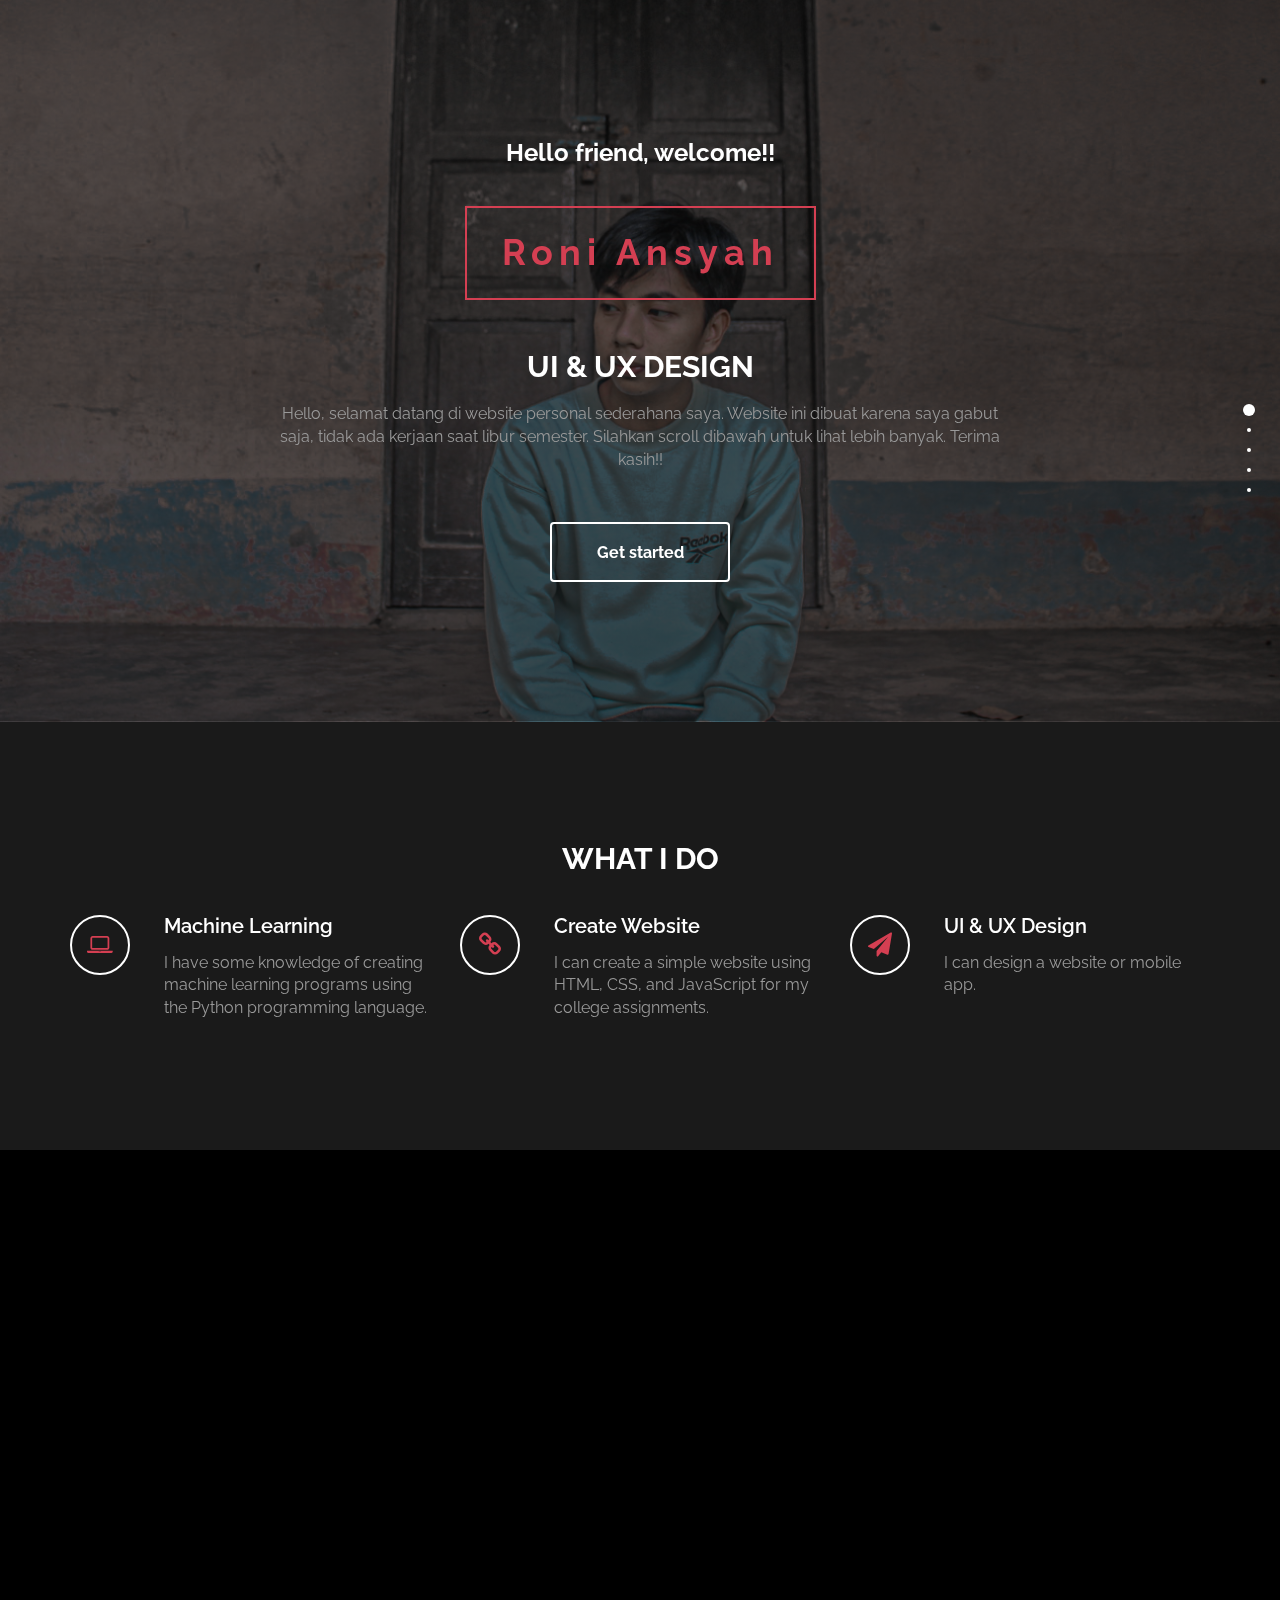
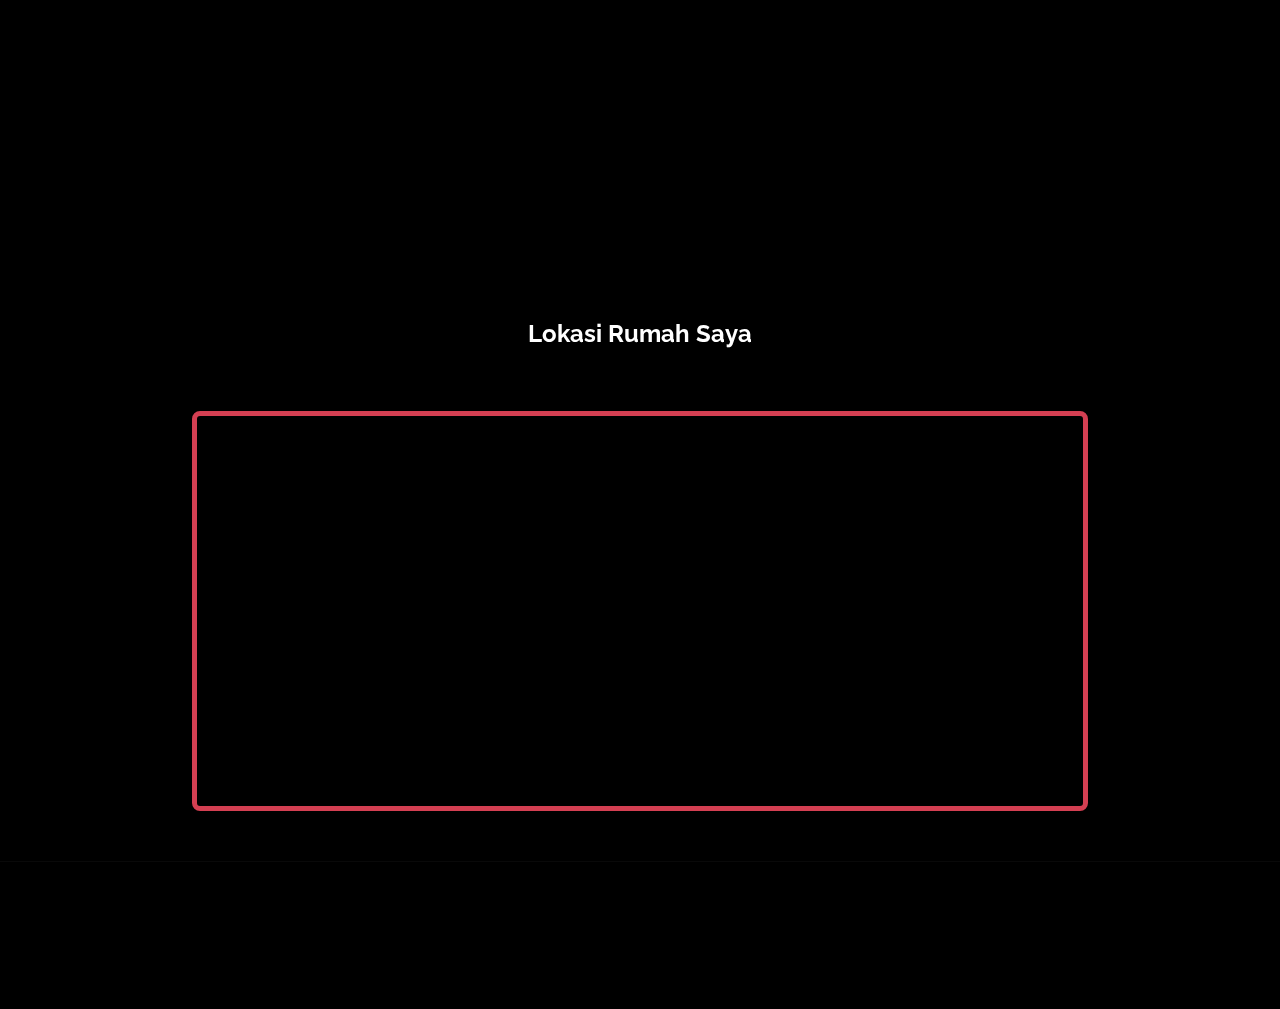
<file: home.html>
<!DOCTYPE html>
<html lang="en">
  <head>
    <meta charset="utf-8" />

    <title>Roni</title>
    <meta name="keywords" content="" />
    <meta name="description" content="" />
    <meta name="author" content="templatemo" />

    <meta http-equiv="X-UA-Compatible" content="IE=Edge" />
    <meta http-equiv="Content-Type" content="text/html; charset=UTF-8" />
    <meta name="viewport" content="width=device-width, initial-scale=1" />

    <!-- animate -->
    <link rel="stylesheet" href="css/animate.min.css" />
    <!-- bootstrap -->
    <link rel="stylesheet" href="css/bootstrap.min.css" />
    <!-- font-awesome -->
    <link rel="stylesheet" href="css/font-awesome.min.css" />
    <!-- google font -->
    <link href="http://fonts.googleapis.com/css?family=Raleway:400,300,700,800" rel="stylesheet" type="text/css"
    />
    <!-- fullpage -->
    <link rel="stylesheet" href="css/jquery.fullPage.css" />
    <!-- custom -->
    <link rel="stylesheet" href="css/templatemo-style.css" />
  </head>
  <body>
    <div id="fullpage">
      <!-- start home -->
      <div id="home" class="section">
        <div class="container">
          <div class="row">
            <div class="col-md-2"></div>
            <div class="col-md-8 wow fadeIn" data-wow-delay="0.9s">
              <h3>Hello friend, welcome!!</h3>
              <h1>Roni Ansyah</h1>
              <h2 class="rotate">
                UI &AMP; UX DESIGN, STUDENT, INFORMATICS ENGINEERING, UNIVERSITY
                OF MUHAMMADIYAH PONTIANAK
              </h2>
              <p>
                Hello, selamat datang di website personal sederahana saya.
                Website ini dibuat karena saya gabut saja, tidak ada kerjaan
                saat libur semester. Silahkan scroll dibawah untuk lihat lebih
                banyak. Terima kasih!!
              </p>
              <a
                href="#work"
                class="btn btn-default smoothScroll wow fadeInUp"
                data-wow-delay="1s"
                >Get started</a
              >
            </div>
            <div class="col-md-2"></div>
          </div>
        </div>
      </div>
      <!-- end home -->

      <!-- start work -->
      <div id="work" class="section">
        <div class="container">
          <div class="row">
            <div class="col-md-12 wow bounce">
              <h2>WHAT I DO</h2>
            </div>
          </div>

          <div class="row">
            <div class="col-md-4 col-xs-11 wow fadeInUp" data-wow-delay="0.6s">
              <div class="media">
                <div class="media-object media-left">
                  <i class="fa fa-laptop"></i>
                </div>
                <div class="media-body">
                  <h3 class="media-heading">Machine Learning</h3>
                  <p>
					I have some knowledge of creating machine learning programs using the Python programming language.
                  </p>
                </div>
              </div>
            </div>

            <div class="col-md-4 col-xs-11 wow fadeInUp" data-wow-delay="0.6s">
              <div class="media">
                <div class="media-object media-left">
                  <i class="fa fa-link"></i>
                </div>
                <div class="media-body">
                  <h3 class="media-heading">Create Website</h3>
                  <p>
					I can create a simple website using HTML, CSS, and JavaScript for my college assignments.
                  </p>
                </div>
              </div>
            </div>

            <div class="col-md-4 col-xs-11 wow fadeInUp" data-wow-delay="0.6s">
              <div class="media">
                <div class="media-object media-left">
                  <i class="fa fa-paper-plane"></i>
                </div>
                <div class="media-body">
                  <h3 class="media-heading">UI &AMP; UX Design</h3>
                  <p>
					I can design a website or mobile app.
                  </p>
                </div>
              </div>
            </div>
          </div>
        </div>
      </div>
      <!-- end work -->

      <!-- start about -->
      <div id="about" class="section">
        <div class="container">
          <div class="row">
            <div
              class="col-md-6 col-xs-11 wow fadeInLeft"
              data-wow-delay="0.9s"
            >
              <h2>ABOUT RONI</h2>
              <h4>
                Student Majoring in Informatics Engineering at Muhammadiyah
                University Pontianak
              </h4>
              <p>
                Perkenalkan nama saya Roni, saya berasal dari kampung kecil yang
                berada di Kabupaten Sambas. Saat ini saya sedang menempuh
                pendidikan di salah satu Kampus yang ada di Kalimantan Barat
              </p>
              <p>
                Saya percaya bahwa melalui perjalanan pendidikan ini, saya akan
                mempersiapkan diri dengan baik untuk berkontribusi dalam
                industri teknologi yang semakin berkembang. Saya sangat
                bersemangat untuk mengejar karier yang memungkinkan saya terus
                belajar dan menciptakan dampak positif dalam dunia teknologi.
              </p>
            </div>
            <div
              class="col-md-6 col-xs-11 wow fadeInRight"
              data-wow-delay="0.9s"
            >
              <span class="text-top">WEB DESIGN <small>85%</small></span>
              <div class="progress">
                <div
                  class="progress-bar progress-bar-danger"
                  role="progressbar"
                  aria-valuenow="60"
                  aria-valuemin="0"
                  aria-valuemax="100"
                  style="width: 85%"
                ></div>
              </div>
              <span>MOBILE APPS <small>80%</small></span>
              <div class="progress">
                <div
                  class="progress-bar progress-bar-danger"
                  role="progressbar"
                  aria-valuenow="80"
                  aria-valuemin="0"
                  aria-valuemax="100"
                  style="width: 80%"
                ></div>
              </div>
              <span>JAVA <small>70%</small></span>
              <div class="progress">
                <div
                  class="progress-bar progress-bar-danger"
                  role="progressbar"
                  aria-valuenow="60"
                  aria-valuemin="0"
                  aria-valuemax="100"
                  style="width: 70%"
                ></div>
              </div>
              <span>HTLM &AMP; CSS <small>90%</small></span>
              <div class="progress">
                <div
                  class="progress-bar progress-bar-danger"
                  role="progressbar"
                  aria-valuenow="60"
                  aria-valuemin="0"
                  aria-valuemax="100"
                  style="width: 90%"
                ></div>
              </div>
              <span>FIGMA <small>80%</small></span>
              <div class="progress">
                <div
                  class="progress-bar progress-bar-danger"
                  role="progressbar"
                  aria-valuenow="60"
                  aria-valuemin="0"
                  aria-valuemax="100"
                  style="width: 80%"
                ></div>
              </div>
              <span>PYTHON <small>65%</small></span>
              <div class="progress">
                <div
                  class="progress-bar progress-bar-danger"
                  role="progressbar"
                  aria-valuenow="60"
                  aria-valuemin="0"
                  aria-valuemax="100"
                  style="width: 65%"
                ></div>
              </div>
            </div>
          </div>
        </div>
      </div>
      <!-- end about -->

      <!-- start portfolio -->
      <div id="portfolio" class="section">
        <div class="container">
          <div class="row">
            <div class="col-md-12">
              <h2 class="wow bounce">PHOTO</h2>
            </div>
            <div class="col-md-4 col-xs-6 wow fadeIn" data-wow-delay="0.6s">
              <div class="portfolio-thumb">
                <img
                  src="images/1.jpeg"
                  class="img-responsive"
                  alt="portfolio img"
                />
                <div class="portfolio-overlay">
                  <h5>Author: Roni Ansyah</h5>
                </div>
              </div>
            </div>
            <div class="col-md-4 col-xs-6 wow fadeIn" data-wow-delay="0.6s">
              <div class="portfolio-thumb">
                <img
                  src="images/2.jpeg"
                  class="img-responsive"
                  alt="portfolio img"
                />
                <div class="portfolio-overlay">
                  <h5>Author: Roni Ansyah</h5>
                </div>
              </div>
            </div>
            <div class="col-md-4 col-xs-6 wow fadeIn" data-wow-delay="0.6s">
              <div class="portfolio-thumb">
                <img
                  src="images/3.jpeg"
                  class="img-responsive"
                  alt="portfolio img"
                />
                <div class="portfolio-overlay">
                  <h5>Author: Roni Ansyah</h5>
                </div>
              </div>
            </div>
            <div class="col-md-6 col-xs-6 wow fadeIn" data-wow-delay="0.6s">
              <div class="portfolio-thumb">
                <img
                  src="images/roni3.jpg"
                  class="img-responsive"
                  alt="portfolio img"
                />
                <div class="portfolio-overlay">
                  <h5>Author: Roni Ansyah</h5>
                </div>
              </div>
            </div>
			<div class="col-md-6 col-xs-6 wow fadeIn" data-wow-delay="0.6s">
				<div class="portfolio-thumb">
				  <img
					src="images/roni2.jpg"
					class="img-responsive"
					alt="portfolio img"
				  />
				  <div class="portfolio-overlay">
					<h5>Author: Roni Ansyah</h5>
				  </div>
				</div>
			  </div>
          </div>
        </div>
      </div>
      <!-- end portfolio -->

      <!-- start contact -->
      <div id="contact" class="section">
        <div class="container">
          <div class="row">
            <div
              class="col-lg-5 col-lg-offset-1 col-md-6 wow fadeInUp"
              data-wow-delay="0.6s"
            >
              <address>
                <p class="contact-title">CONTACT ME</p>
                <p><i class="fa fa-phone"></i> 628-584-9604-654</p>
                <p><i class="fa fa-envelope-o"></i> ronn.7ex@gmail.com</p>
                <p>
                  <i class="fa fa-map-marker"></i> Sambas. West Kalimantan. Indonesia
                </p>
              </address>
            </div>
            <div
              class="col-lg-6 col-md-6 col-xs-10 wow fadeInUp"
              data-wow-delay="0.6s"
            >
              <form role="form" method="post" action="#">
                <input
                  name="name"
                  type="text"
                  class="form-control"
                  id="name"
                  placeholder="Your Name"
                />
                <input
                  name="email"
                  type="email"
                  class="form-control"
                  id="email"
                  placeholder="Your Email"
                />
                <textarea
                  name="message"
                  rows="5"
                  class="form-control"
                  id="message"
                  placeholder="Your Message"
                ></textarea>
                <input
                  name="send"
                  type="submit"
                  class="form-control"
                  id="send"
                  value="SEND ME"
                />
              </form>
            </div>
            <div class="col-md-1 col-sm-1"></div>
          </div>
        </div>
      </div>

	  <!-- Maps -->
		<!-- Bagian HTML dari website Anda -->
		<div class="map-text">Lokasi Rumah Saya</div>
		<div class="my-map-container">
		  <!-- Google Maps Embed API -->
		  <iframe src="https://www.google.com/maps/embed?pb=!1m18!1m12!1m3!1d15956.294647859884!2d109.04044882891348!3d1.1069967992329723!2m3!1f0!2f0!3f0!3m2!1i1024!2i768!4f13.1!3m3!1m2!1s0x31e36385255c8d43%3A0xaeda31548dfb82b9!2sBengkel%20oleng!5e0!3m2!1sen!2sid!4v1690396796446!5m2!1sen!2sid" width="600" height="450" style="border:0;" allowfullscreen="" loading="lazy" referrerpolicy="no-referrer-when-downgrade"></iframe>
		</div>

	  <!-- End Maps -->
      <!-- end contact -->

      <!-- start footer -->
      <footer>
        <div class="container">
          <div class="row">
            <div class="col-md-12 wow fadeIn" data-wow-delay="0.9s">
              <p>
                Copyright &copy; 2023 Roni Personal Profile . Designed by Roni Ansyah
              </p>
              <hr />
              <ul class="social-icon">
                <li><a href="https://www.instagram.com/rnztyaa/" class="fa fa-instagram"></a></li>
              </ul>
            </div>
          </div>
        </div>
      </footer>
      <!-- end footer teks -->
    </div>

    <!-- jQuery -->
    <script src="js/jquery.js"></script>
    <!-- bootstrap -->
    <script src="js/bootstrap.min.js"></script>
    <!-- fullpage -->
    <script src="js/jquery.fullPage.js"></script>
    <!-- smoothScroll -->
    <script src="js/smoothscroll.js"></script>
    <!-- wow -->
    <script src="js/wow.min.js"></script>
    <!-- text rotater -->
    <script src="js/jquery.simple-text-rotator.js"></script>
    <!-- custom -->
    <script src="js/custom.js"></script>
  </body>
</html>
</file>
<file: css/templatemo-style.css>
body
{
	background: #000000;
	color: #999;
	font-family: 'Raleway', sans-serif;
	font-size: 16px;
	font-weight: 400;
}

/* start all section */
#home,
#home .fp-slide,
#home .fp-tableCell,

#work,
#work .fp-slide,
#work .fp-tableCell,

#about,
#about .fp-slide,
#about .fp-tableCell,

#contact,
#contact .fp-slide,
#contact .fp-tableCell,

#portfolio,
#portfolio .fp-slide,
#portfolio .fp-tableCell,

footer,
footer .fp-slide,
footer .fp-tableCell
{
    height: auto !important;
}

/* end all section */

/* start all heading */
h1,h2,h3,h4,h5
    {
        color: #ffffff;
        font-weight: bold;
    }
/* end all heading */

/* start all section */
#work, #about, #portfolio, #contact
    {
        padding-top: 100px;
        padding-bottom: 120px;
    }
/* end all section */

/* start simpletextrotator */
.rotating {
  display: inline-block;
  -webkit-transform-style: preserve-3d;
  -moz-transform-style: preserve-3d;
  -ms-transform-style: preserve-3d;
  -o-transform-style: preserve-3d;
  transform-style: preserve-3d;
  -webkit-transform: rotateX(0) rotateY(0) rotateZ(0);
  -moz-transform: rotateX(0) rotateY(0) rotateZ(0);
  -ms-transform: rotateX(0) rotateY(0) rotateZ(0);
  -o-transform: rotateX(0) rotateY(0) rotateZ(0);
  transform: rotateX(0) rotateY(0) rotateZ(0);
  -webkit-transition: 0.5s;
  -moz-transition: 0.5s;
  -ms-transition: 0.5s;
  -o-transition: 0.5s;
  transition: 0.5s;
  -webkit-transform-origin-x: 50%;
}

.rotating.flip {
  position: relative;
}

.rotating .front, .rotating .back {
  left: 0;
  top: 0;
  -webkit-backface-visibility: hidden;
  -moz-backface-visibility: hidden;
  -ms-backface-visibility: hidden;
  -o-backface-visibility: hidden;
  backface-visibility: hidden;
}

.rotating .front {
  position: absolute;
  display: inline-block;
  -webkit-transform: translate3d(0,0,1px);
  -moz-transform: translate3d(0,0,1px);
  -ms-transform: translate3d(0,0,1px);
  -o-transform: translate3d(0,0,1px);
  transform: translate3d(0,0,1px);
}

.rotating.flip .front {
  z-index: 1;
}

.rotating .back {
  display: block;
  opacity: 0;
}

.rotating.spin {
  -webkit-transform: rotate(360deg) scale(0);
  -moz-transform: rotate(360deg) scale(0);
  -ms-transform: rotate(360deg) scale(0);
  -o-transform: rotate(360deg) scale(0);
  transform: rotate(360deg) scale(0);
}

.rotating.flip .back {
  z-index: 2;
  display: block;
  opacity: 1;
  
  -webkit-transform: rotateY(180deg) translate3d(0,0,0);
  -moz-transform: rotateY(180deg) translate3d(0,0,0);
  -ms-transform: rotateY(180deg) translate3d(0,0,0);
  -o-transform: rotateY(180deg) translate3d(0,0,0);
  transform: rotateY(180deg) translate3d(0,0,0);
}

.rotating.flip.up .back {
  -webkit-transform: rotateX(180deg) translate3d(0,0,0);
  -moz-transform: rotateX(180deg) translate3d(0,0,0);
  -ms-transform: rotateX(180deg) translate3d(0,0,0);
  -o-transform: rotateX(180deg) translate3d(0,0,0);
  transform: rotateX(180deg) translate3d(0,0,0);
}

.rotating.flip.cube .front {
  -webkit-transform: translate3d(0,0,100px) scale(0.9,0.9);
  -moz-transform: translate3d(0,0,100px) scale(0.85,0.85);
  -ms-transform: translate3d(0,0,100px) scale(0.85,0.85);
  -o-transform: translate3d(0,0,100px) scale(0.85,0.85);
  transform: translate3d(0,0,100px) scale(0.85,0.85);
}

.rotating.flip.cube .back {
  -webkit-transform: rotateY(180deg) translate3d(0,0,100px) scale(0.9,0.9);
  -moz-transform: rotateY(180deg) translate3d(0,0,100px) scale(0.85,0.85);
  -ms-transform: rotateY(180deg) translate3d(0,0,100px) scale(0.85,0.85);
  -o-transform: rotateY(180deg) translate3d(0,0,100px) scale(0.85,0.85);
  transform: rotateY(180deg) translate3d(0,0,100px) scale(0.85,0.85);
}

.rotating.flip.cube.up .back {
  -webkit-transform: rotateX(180deg) translate3d(0,0,100px) scale(0.9,0.9);
  -moz-transform: rotateX(180deg) translate3d(0,0,100px) scale(0.85,0.85);
  -ms-transform: rotateX(180deg) translate3d(0,0,100px) scale(0.85,0.85);
  -o-transform: rotateX(180deg) translate3d(0,0,100px) scale(0.85,0.85);
  transform: rotateX(180deg) translate3d(0,0,100px) scale(0.85,0.85);
}
/* end simpletextrotator */

/* start home */       
#home {
    background: linear-gradient(rgba(0, 0, 0, 0.573), rgba(0, 0, 0, 0.671)), url('../images/rr.jpg');
    background-size: cover;
    background-repeat: no-repeat;
    background-position: center;
    padding-top: 120px;
    padding-bottom: 140px;
    text-align: center;
}

#home h1
    {
        border: 2px solid #D43F52;
        color: #D43F52;
        display: inline-block;
        letter-spacing: 6px;
        padding: 25px 35px;
        margin: 30px 0;
    }
#home h2
    {
        padding-bottom: 10px;
    }
#home .btn
    {
        background: transparent;
        border: 2px solid #ffffff;
        color: #ffffff;
        font-size: 16px;
        font-weight: bold;
        width: 180px;
        height: 60px;
        margin-top: 40px;
        padding-top: 18px;
        transition: all 0.4s ease-in-out;
    }
#home .btn:hover
    {
        background: #D43F52;
        border-color: transparent;
    }
/* end home */

/* start work */
#work
    {
        background: #1a1a1a;
    }
#work h2
    {
        text-align: center;
    }

#work .media
    {
      margin-top: 30px;
    }
	
#work .media .fa
    {
        border: 2px solid #ffffff;
        border-radius: 50%;
        color: #D43F52;
        font-size: 24px;
        margin-right: 24px;
        width: 60px;
        height: 60px;
        line-height: 55px;
        text-align: center;
        vertical-align: middle;
        transition: all 0.4s ease-in;
    }
#work .media .fa:hover
    {
        background: #ffffff;
        cursor: pointer;
    }
#work .media .media-heading
    {
        font-weight: 600;
        font-size: 20px;
        padding-bottom: 10px;
    }
/* end work */

/* start about */
#about h4
    {
        padding: 15px 0;
		color: #D43F52;
    }
#about .progress
    {
        border-radius: 4px;
        background: #ffffff;
        height: 4px;
    }
#about .progress .progress-bar-danger
    {
        background: #D43F52;
    }
#about .text-top
    {
        padding-top: 50px;
    }
#about span
    {
        color: #ffffff;
        font-weight: bold;
        display: block;
        padding-bottom: 6px;
    }
#about small
    {
        font-weight: bold;
        float: right;
    }
/* end about */

/* start portfolio */
#portfolio
    {
        background: #1a1a1a;
        text-align: center;
    }
#portfolio h2
    {
        padding-bottom: 30px;
    }
#portfolio .portfolio-thumb
    {
        overflow: hidden;
        position: relative;
        margin-bottom: 30px;
    }
#portfolio .portfolio-thumb .portfolio-overlay
    {
        background: #D43F52;
        top: 0;
        left: 0;
        right: 0;
        bottom: 0;
        opacity: 0;
        width: 100%;
        height: 100%;
        position: absolute;
        padding-top: 60px;
        transition: all 0.4s ease-in-out;
    }
#portfolio .portfolio-thumb:hover .portfolio-overlay
    {
        cursor: pointer;
        opacity: 0.8;
        transform: scale(0.9);
    }
/* end portfolio */

/* start contact */

#contact address
    {
      padding-bottom: 18px;
    }
	
#contact .contact-title
    {
		font-size: 24px;
		font-weight: bold;
        padding-bottom: 20px;
		color: #ffffff;
    }
#contact .fa
    {
        border: 2px solid #ffffff;
        border-radius: 50%;
        color: #D43F52;
        width: 50px;
        height: 50px;
        line-height: 45px;
        text-align: center;
        margin-right: 20px;
    }
#contact .form-control
    {
        background: transparent;
        border: 2px solid #999;
        border-radius: 0;
        box-shadow: none;
        color: #ffffff;
        margin-bottom: 20px;
    }
#contact input
    {
        height: 50px;
    }
#contact input[type="submit"]
    {
        background: #D43F52;
        border: 2px solid transparent;
        color: #ffffff;
        font-weight: bold;
        transition: all 0.4s ease-in-out;
    }
#contact input[type="submit"]:hover
    {
        background: #ffffff;
        color: #D43F52;
    }
/* end contact */

/* Maps */ 
/* Bagian CSS dari website Anda */
/* Bagian CSS dari website Anda */
/* Bagian CSS dari website Anda */
.my-map-container {
    position: relative;
    width: 70%;
    height: 400px;
    margin: 50px auto;
    border: 5px solid #D43F52;
    border-radius: 8px;
    overflow: hidden;
  }
  
  .map-text {
    text-align: center;
    font-size: 24px;
    font-weight: bold;
    color: #fff;
    background-color: #000000ba;
    padding: 10px 20px;
    border-radius: 4px;
    margin: 0 auto 10px;
  }
  
  .my-map-container iframe {
    width: 100%;
    height: 100%;
    border: none;
  }
  

/* end maps */


/* start footer */
footer
    {
        border-top: 1px solid #090909;
        text-align: center;
        padding-top: 40px;
        padding-bottom: 20px;
    }
footer hr
    {
        width: 100px;
    }
/* end footer */

/* start social icon */
.social-icon
    {
        position: relative;
        padding: 0;
        margin: 0;
    }
.social-icon li
    {
        display: inline-block;
        list-style: none;
    }
.social-icon li a
    {
        border-radius: 50%;
        color: #606060;
        text-decoration: none;
        transition: all 0.4s ease-in-out;
        text-align: center;
        margin-right: 10px;
    }
.social-icon li a:hover
    {
        color: #D43F52;
    }
/* end social icon */
</file>
